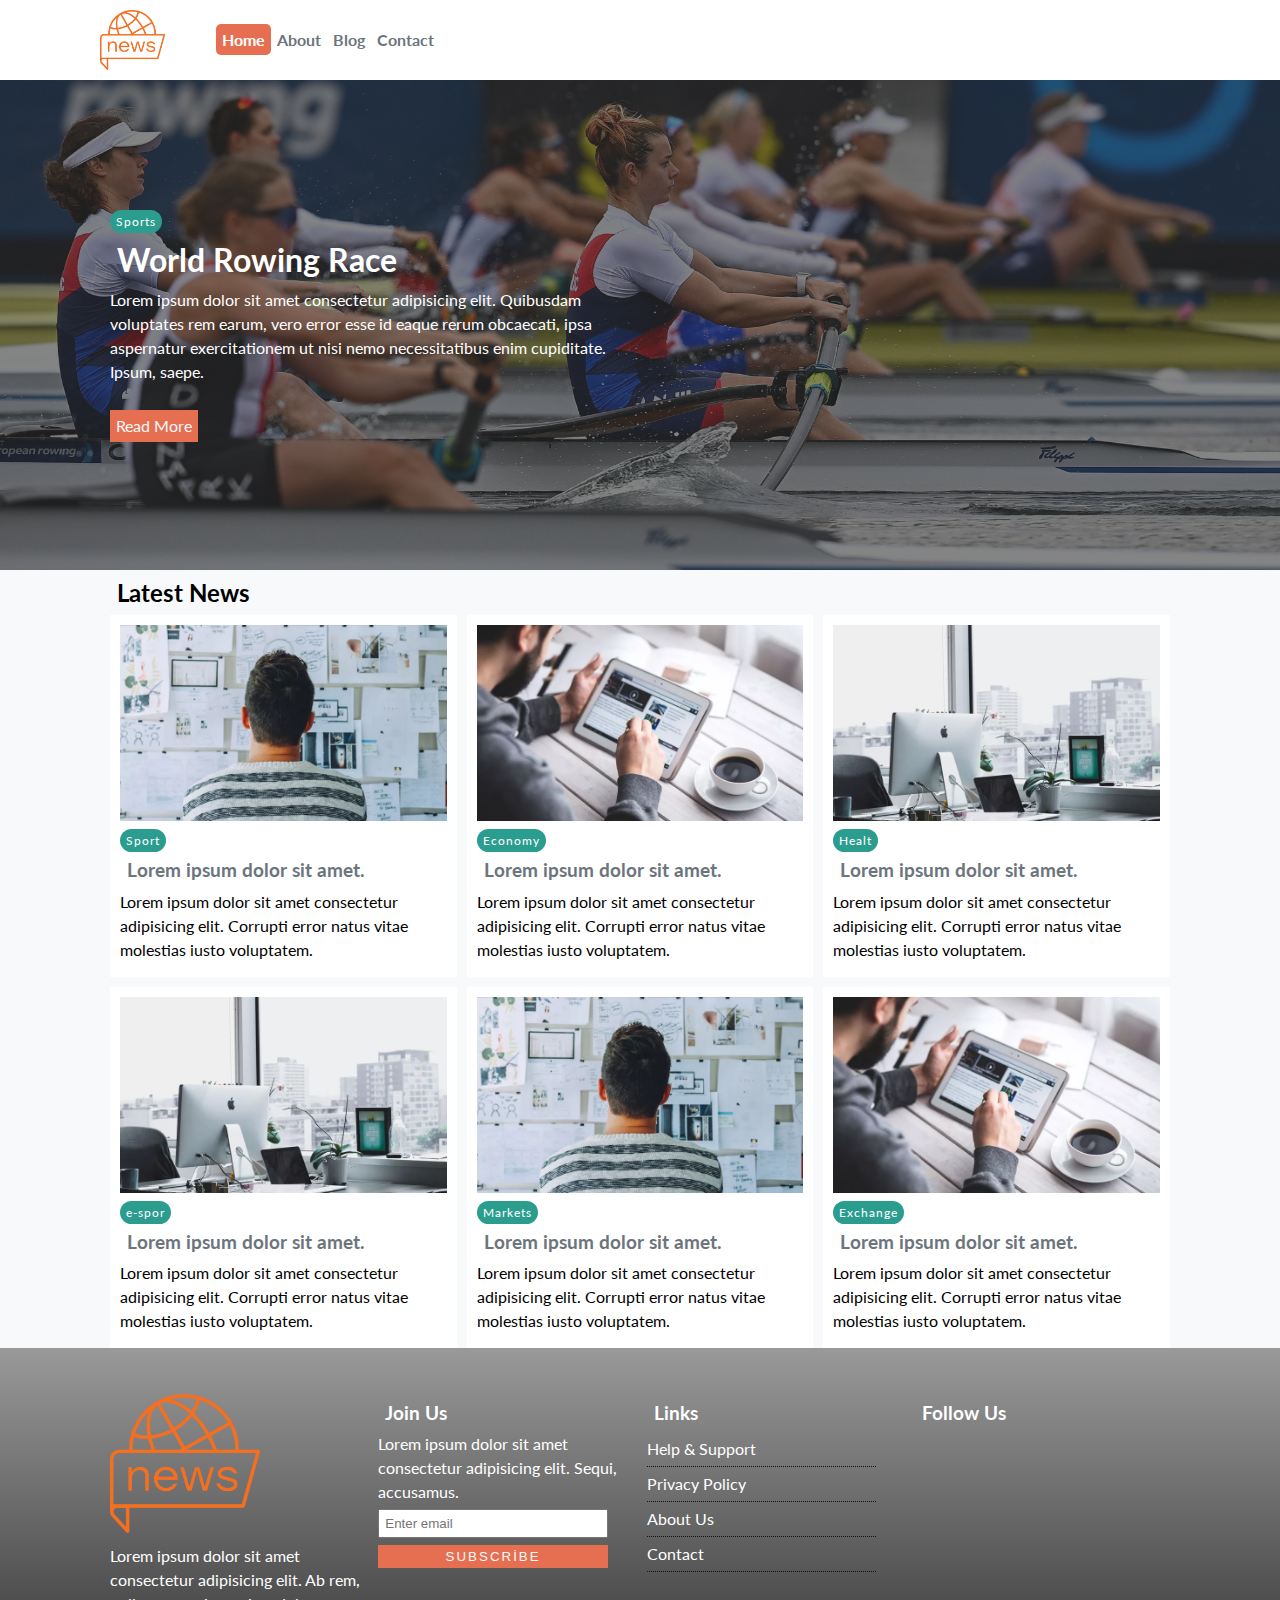
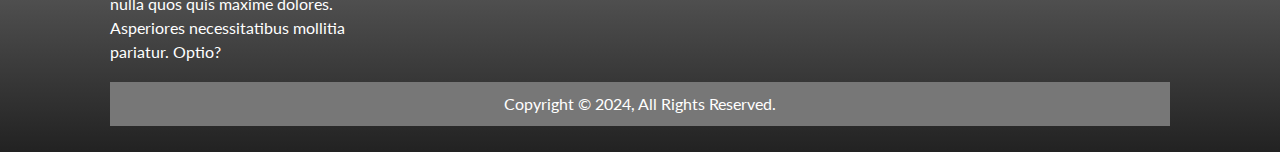
<file: index.html>
<!DOCTYPE html>
<html lang="en">
  <head>
    <meta charset="UTF-8" />
    <meta http-equiv="X-UA-Compatible" content="IE=edge" />
    <meta name="viewport" content="width=device-width, initial-scale=1.0" />
    <link
      rel="stylesheet"
      href="https://cdnjs.cloudflare.com/ajax/libs/font-awesome/5.9.0/css/all.min.css"
      integrity="sha512-q3eWabyZPc1XTCmF+8/LuE1ozpg5xxn7iO89yfSOd5/oKvyqLngoNGsx8jq92Y8eXJ/IRxQbEC+FGSYxtk2oiw=="
      crossorigin="anonymous"
      referrerpolicy="no-referrer"
    />
    <link
      href="https://fonts.googleapis.com/css2?family=Lato&family=Varela+Round&display=swap"
      rel="stylesheet"
    />
    <link rel="stylesheet" href="css/style.css" />
    <link
      rel="stylesheet"
      media="screen and (max-width: 768px)"
      href="css/mobile.css"
    />
    <title>News Site</title>
  </head>
  <body>
    <!-- navbar -->
    <nav id="main-nav" class="nav">
      <div class="container">
        <img src="img/logo.png" alt="" class="logo" />
        <ul>
          <li><a class="active" href="index.html">Home</a></li>
          <li><a href="about.html">About</a></li>
          <li><a href="blog.html">Blog</a></li>
          <li><a href="contact.html">Contact</a></li>
        </ul>
        <div class="social-icons">
          <a href="#"> <i class="fab fa-facebook fa-2x"></i> </a>
          <a href="#"> <i class="fab fa-twitter fa-2x"></i> </a>
          <a href="#"> <i class="fab fa-instagram fa-2x"></i> </a>
          <a href="#"> <i class="fab fa-youtube fa-2x"></i> </a>
        </div>
      </div>
    </nav>

    <!-- header -->
    <header id="header">
      <div class="container">
        <div class="header-container">
          <div class="header-content">
            <div class="category category-sport bg-secondary">Sports</div>
            <h1>World Rowing Race</h1>
            <p class="mb-4">
              Lorem ipsum dolor sit amet consectetur adipisicing elit. Quibusdam
              voluptates rem earum, vero error esse id eaque rerum obcaecati,
              ipsa aspernatur exercitationem ut nisi nemo necessitatibus enim
              cupiditate. Ipsum, saepe.
            </p>
            <a href="#" class="btn btn-primary">Read More</a>
          </div>
        </div>
      </div>
    </header>

    <!-- articles -->
    <section id="main-articles">
      <div class="container">
        <h2>Latest News</h2>
        <div class="articles-container">
          <article class="card">
            <img src="img/img-1.webp" alt="" />
            <div>
              <div class="category bg-secondary">Sport</div>
              <h3><a href="article.html">Lorem ipsum dolor sit amet.</a></h3>
              <p>
                Lorem ipsum dolor sit amet consectetur adipisicing elit.
                Corrupti error natus vitae molestias iusto voluptatem.
              </p>
            </div>
          </article>

          <article class="card">
            <img src="img/img-2.webp" alt="" />
            <div>
              <div class="category bg-secondary">Economy</div>
              <h3><a href="article.html">Lorem ipsum dolor sit amet.</a></h3>
              <p>
                Lorem ipsum dolor sit amet consectetur adipisicing elit.
                Corrupti error natus vitae molestias iusto voluptatem.
              </p>
            </div>
          </article>

          <article class="card">
            <img src="img/img-3.webp" alt="" />
            <div>
              <div class="category bg-secondary">Healt</div>
              <h3><a href="article.html">Lorem ipsum dolor sit amet.</a></h3>
              <p>
                Lorem ipsum dolor sit amet consectetur adipisicing elit.
                Corrupti error natus vitae molestias iusto voluptatem.
              </p>
            </div>
          </article>

          <article class="card">
            <img src="img/img-3.webp" alt="" />
            <div>
              <div class="category bg-secondary">e-spor</div>
              <h3><a href="article.html">Lorem ipsum dolor sit amet.</a></h3>
              <p>
                Lorem ipsum dolor sit amet consectetur adipisicing elit.
                Corrupti error natus vitae molestias iusto voluptatem.
              </p>
            </div>
          </article>

          <article class="card">
            <img src="img/img-1.webp" alt="" />
            <div>
              <div class="category bg-secondary">Markets</div>
              <h3><a href="article.html">Lorem ipsum dolor sit amet.</a></h3>
              <p>
                Lorem ipsum dolor sit amet consectetur adipisicing elit.
                Corrupti error natus vitae molestias iusto voluptatem.
              </p>
            </div>
          </article>

          <article class="card">
            <img src="img/img-2.webp" alt="" />
            <div>
              <div class="category bg-secondary">Exchange</div>
              <h3><a href="article.html">Lorem ipsum dolor sit amet.</a></h3>
              <p>
                Lorem ipsum dolor sit amet consectetur adipisicing elit.
                Corrupti error natus vitae molestias iusto voluptatem.
              </p>
            </div>
          </article>
        </div>
      </div>
    </section>

    <!-- footer -->

    <footer id="main-footer" class="py-3">
      <div class="container footer-container">
        <div>
          <img src="img/logo.png" alt="" />
          <p>
            Lorem ipsum dolor sit amet consectetur adipisicing elit. Ab rem,
            nulla quos quis maxime dolores. Asperiores necessitatibus mollitia
            pariatur. Optio?
          </p>
        </div>
        <div>
          <h3>Join Us</h3>
          <p>
            Lorem ipsum dolor sit amet consectetur adipisicing elit. Sequi,
            accusamus.
          </p>
          <form action="">
            <input type="email" name="" id="" placeholder="Enter email" />
            <input type="submit" value="SUBSCRİBE" class="btn btn-primary" />
          </form>
        </div>
        <div>
          <h3>Links</h3>
          <ul>
            <li><a href="">Help & Support</a></li>
            <li><a href="">Privacy Policy</a></li>
            <li><a href="">About Us</a></li>
            <li><a href="">Contact</a></li>
          </ul>
        </div>
        <div>
          <h3>Follow Us</h3>
          <div>
            <a href=""><a href="" class="fab fa-facebook fa-2x"></a></a>
            <a href=""><a href="" class="fab fa-twitter fa-2x"></a></a>
            <a href=""><a href="" class="fab fa-instagram fa-2x"></a></a>
            <a href=""><a href="" class="fab fa-youtube fa-2x"></a></a>
          </div>
        </div>
        <div>
          <p>Copyright &copy; 2024, All Rights Reserved.</p>
        </div>
      </div>
    </footer>
  </body>
</html>
</file>
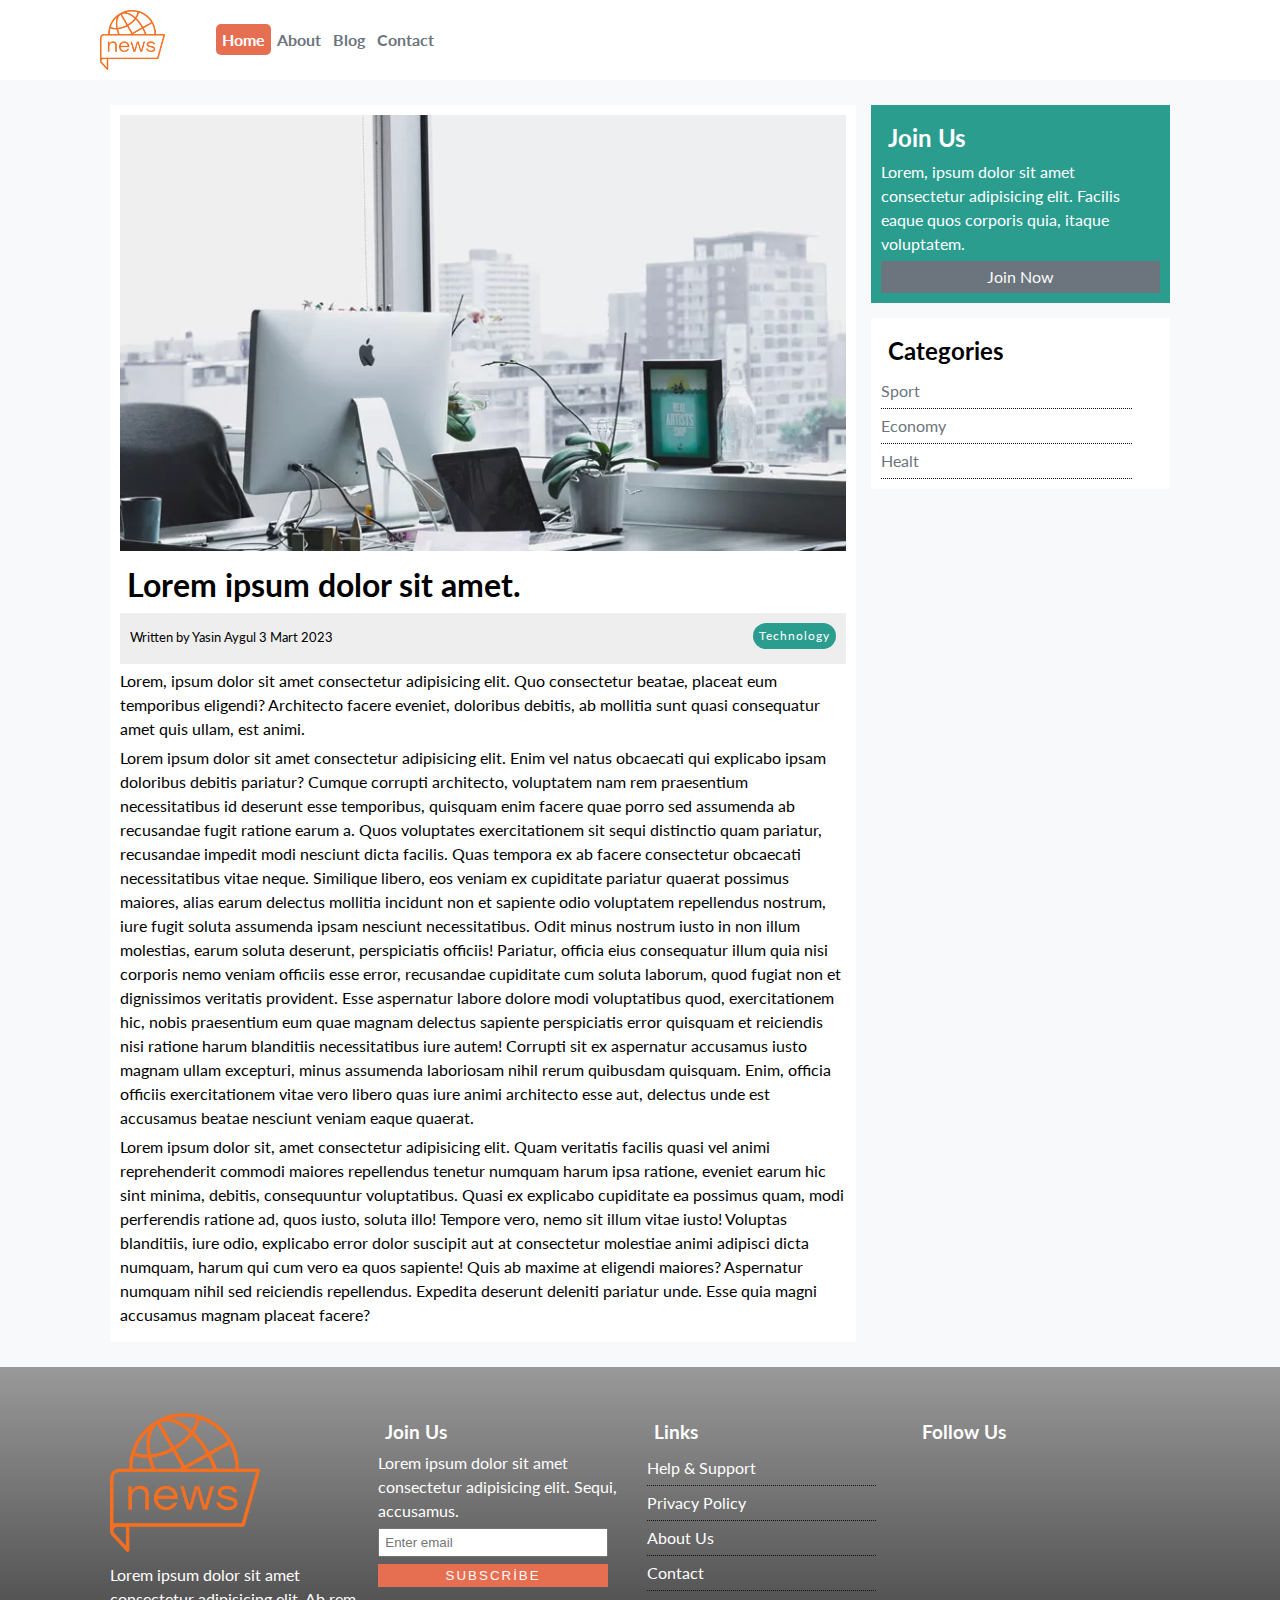
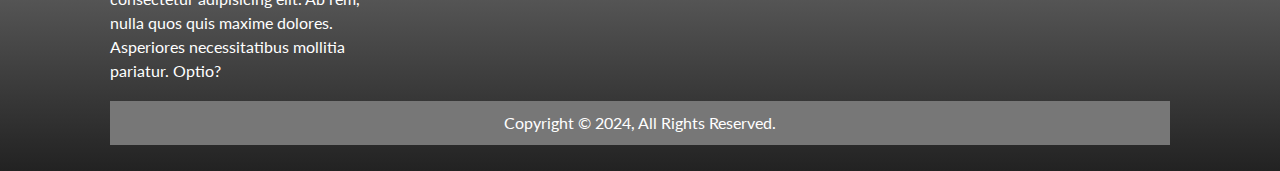
<file: article.html>
<!DOCTYPE html>
<html lang="en">
  <head>
    <meta charset="UTF-8" />
    <meta http-equiv="X-UA-Compatible" content="IE=edge" />
    <meta name="viewport" content="width=device-width, initial-scale=1.0" />
    <link
      rel="stylesheet"
      href="https://cdnjs.cloudflare.com/ajax/libs/font-awesome/5.9.0/css/all.min.css"
      integrity="sha512-q3eWabyZPc1XTCmF+8/LuE1ozpg5xxn7iO89yfSOd5/oKvyqLngoNGsx8jq92Y8eXJ/IRxQbEC+FGSYxtk2oiw=="
      crossorigin="anonymous"
      referrerpolicy="no-referrer"
    />
    <link
      href="https://fonts.googleapis.com/css2?family=Lato&family=Varela+Round&display=swap"
      rel="stylesheet"
    />
    <link rel="stylesheet" href="css/style.css" />
    <link
      rel="stylesheet"
      media="screen and (max-width: 768px)"
      href="css/mobile.css"
    />
    <title>News Site</title>
  </head>
  <body>
    <!-- navbar -->
    <nav id="main-nav" class="nav">
      <div class="container">
        <img src="img/logo.png" alt="" class="logo" />
        <ul>
          <li><a class="active" href="index.html">Home</a></li>
          <li><a href="about.html">About</a></li>
          <li><a href="blog.html">Blog</a></li>
          <li><a href="contact.html">Contact</a></li>
        </ul>
        <div class="social-icons">
          <a href="#"> <i class="fab fa-facebook fa-2x"></i> </a>
          <a href="#"> <i class="fab fa-twitter fa-2x"></i> </a>
          <a href="#"> <i class="fab fa-instagram fa-2x"></i> </a>
          <a href="#"> <i class="fab fa-youtube fa-2x"></i> </a>
        </div>
      </div>
    </nav>

    <!-- articles -->
    <section id="articles">
      <div class="container">
        <div class="page-container">
          <article id="article" class="card">
            <img src="img/img-3.webp" alt="" />
            <h1>Lorem ipsum dolor sit amet.</h1>
            <div class="meta">
              <small>
                <i class="fas fa-user"></i> Written by Yasin Aygul 3 Mart 2023
              </small>
              <div class="category bg-secondary">Technology</div>
            </div>
            <p>
              Lorem, ipsum dolor sit amet consectetur adipisicing elit. Quo
              consectetur beatae, placeat eum temporibus eligendi? Architecto
              facere eveniet, doloribus debitis, ab mollitia sunt quasi
              consequatur amet quis ullam, est animi.
            </p>
            <p>
              Lorem ipsum dolor sit amet consectetur adipisicing elit. Enim vel
              natus obcaecati qui explicabo ipsam doloribus debitis pariatur?
              Cumque corrupti architecto, voluptatem nam rem praesentium
              necessitatibus id deserunt esse temporibus, quisquam enim facere
              quae porro sed assumenda ab recusandae fugit ratione earum a. Quos
              voluptates exercitationem sit sequi distinctio quam pariatur,
              recusandae impedit modi nesciunt dicta facilis. Quas tempora ex ab
              facere consectetur obcaecati necessitatibus vitae neque. Similique
              libero, eos veniam ex cupiditate pariatur quaerat possimus
              maiores, alias earum delectus mollitia incidunt non et sapiente
              odio voluptatem repellendus nostrum, iure fugit soluta assumenda
              ipsam nesciunt necessitatibus. Odit minus nostrum iusto in non
              illum molestias, earum soluta deserunt, perspiciatis officiis!
              Pariatur, officia eius consequatur illum quia nisi corporis nemo
              veniam officiis esse error, recusandae cupiditate cum soluta
              laborum, quod fugiat non et dignissimos veritatis provident. Esse
              aspernatur labore dolore modi voluptatibus quod, exercitationem
              hic, nobis praesentium eum quae magnam delectus sapiente
              perspiciatis error quisquam et reiciendis nisi ratione harum
              blanditiis necessitatibus iure autem! Corrupti sit ex aspernatur
              accusamus iusto magnam ullam excepturi, minus assumenda laboriosam
              nihil rerum quibusdam quisquam. Enim, officia officiis
              exercitationem vitae vero libero quas iure animi architecto esse
              aut, delectus unde est accusamus beatae nesciunt veniam eaque
              quaerat.
            </p>
            <p>
              Lorem ipsum dolor sit, amet consectetur adipisicing elit. Quam
              veritatis facilis quasi vel animi reprehenderit commodi maiores
              repellendus tenetur numquam harum ipsa ratione, eveniet earum hic
              sint minima, debitis, consequuntur voluptatibus. Quasi ex
              explicabo cupiditate ea possimus quam, modi perferendis ratione
              ad, quos iusto, soluta illo! Tempore vero, nemo sit illum vitae
              iusto! Voluptas blanditiis, iure odio, explicabo error dolor
              suscipit aut at consectetur molestiae animi adipisci dicta
              numquam, harum qui cum vero ea quos sapiente! Quis ab maxime at
              eligendi maiores? Aspernatur numquam nihil sed reiciendis
              repellendus. Expedita deserunt deleniti pariatur unde. Esse quia
              magni accusamus magnam placeat facere?
            </p>
          </article>
          <aside class="card bg-secondary">
            <h2>Join Us</h2>
            <p>
              Lorem, ipsum dolor sit amet consectetur adipisicing elit. Facilis
              eaque quos corporis quia, itaque voluptatem.
            </p>
            <a href="#" class="btn btn-dark btn-block">Join Now</a>
          </aside>
          <aside id="categories" class="card">
            <h2>Categories</h2>
            <ul>
              <li>
                <a href="#"><i class="fas fa-chevron-right"></i> Sport</a>
              </li>
              <li>
                <a href="#"><i class="fas fa-chevron-right"></i>Economy</a>
              </li>
              <li>
                <a href="#"><i class="fas fa-chevron-right"></i>Healt</a>
              </li>
            </ul>
          </aside>
        </div>
      </div>
    </section>

    <!-- footer -->

    <footer id="main-footer" class="py-3">
      <div class="container footer-container">
        <div>
          <img src="img/logo.png" alt="" />
          <p>
            Lorem ipsum dolor sit amet consectetur adipisicing elit. Ab rem,
            nulla quos quis maxime dolores. Asperiores necessitatibus mollitia
            pariatur. Optio?
          </p>
        </div>
        <div>
          <h3>Join Us</h3>
          <p>
            Lorem ipsum dolor sit amet consectetur adipisicing elit. Sequi,
            accusamus.
          </p>
          <form action="">
            <input type="email" name="" id="" placeholder="Enter email" />
            <input type="submit" value="SUBSCRİBE" class="btn btn-primary" />
          </form>
        </div>
        <div>
          <h3>Links</h3>
          <ul>
            <li><a href="">Help & Support</a></li>
            <li><a href="">Privacy Policy</a></li>
            <li><a href="">About Us</a></li>
            <li><a href="">Contact</a></li>
          </ul>
        </div>
        <div>
          <h3>Follow Us</h3>
          <div>
            <a href=""><a href="" class="fab fa-facebook fa-2x"></a></a>
            <a href=""><a href="" class="fab fa-twitter fa-2x"></a></a>
            <a href=""><a href="" class="fab fa-instagram fa-2x"></a></a>
            <a href=""><a href="" class="fab fa-youtube fa-2x"></a></a>
          </div>
        </div>
        <div>
          <p>Copyright &copy; 2024, All Rights Reserved.</p>
        </div>
      </div>
    </footer>
  </body>
</html>
</file>
<file: css/style.css>
/* sayfayı yapmaya başlamadan önce yazılması gerekenler */

:root {
  --primary-color: #e76f51;
  --secondary-color: #2a9d8f;
  --light-color: #f8f9fa;
  --dark-color: #6c757d;

  --max-width: 1100px;
}

/* zemin renkleri */

.bg-primary {
  background-color: var(--primary-color);
  color: #fff;
}

.bg-secondary {
  background-color: var(--secondary-color) !important;
  color: #fff;
}

.bg-light {
  background-color: var(--light-color);
  color: var(--dark-color);
}

.bg-dark {
  background-color: var(--dark-color);
  color: #fff;
}

/* butonlar */
.btn {
  display: inline-block;
  border: none;
  background-color: var(--dark-color);
  color: var(--light-color);
  padding: 0.4rem 0.6rem;
  text-align: center;
}

.btn:hover {
  opacity: 0.8;
}

.btn-light {
  background-color: var(--light-color);
}

.btn-dark {
  background-color: var(--dark-color);
}

.btn-primary {
  background-color: var(--primary-color);
}

.btn-block {
  display: block;
  width: 100%;
  text-align: center;
}

* {
  margin: 0;
  padding: 0;
  box-sizing: border-box;
}

html {
  font-size: 10px;
}

body {
  font-family: "Lato", sans-serif;
  font-size: 1.6rem;
  line-height: 1.5;
  background-color: var(--light-color);
}

a {
  color: var(--dark-color);
  text-decoration: none;
}

ul {
  list-style: none;
}

img {
  width: 100%;
}

h1,
h2,
h3,
h4,
h5,
h6 {
  font-family: "Varela Round" sans-serif;
  margin: 0.7rem;
  line-height: 1.3;
}

p {
  margin: 0.5rem 0;
}
/* buraya kadar kaplıyor */

/* -------------------------------------------------------------------------------------------------- */

/* utils */

.container {
  max-width: var(--max-width);
  margin: 0 auto;
  padding: 0 2rem;
}

/* otomatik padding oluşturma  */

.p-1 {
  padding: 0.5rem;
}
.p-2 {
  padding: 0.6rem;
}
.p-3 {
  padding: 0.8rem;
}
.p-4 {
  padding: 1rem;
}

/* padding top */

.pt-1 {
  padding-top: 0.5rem;
}
.pt-2 {
  padding-top: 0.6rem;
}
.pt-3 {
  padding-top: 0.8rem;
}
.pt-4 {
  padding-top: 1rem;
}

/* paddding top-bottom  y-ekseni*/

.py-1 {
  padding-top: 0.5rem;
  padding-bottom: 0.5rem;
}
.py-2 {
  padding-top: 0.6rem;
  padding-bottom: 0.6rem;
}

.py-3 {
  padding-top: 4.6rem;
  padding-bottom: 2.6rem;
}

/* padding left-right x-ekseni */

.px-1 {
  padding-left: 0.5rem;
  padding-right: 0.5rem;
}
.px-2 {
  padding-left: 0.6rem;
  padding-right: 0.6rem;
}

/* otomatik margin oluşturma */

.m-1 {
  margin: 0.5rem;
}
.m-2 {
  margin: 0.6;
}
.m-3 {
  margin: 0.8rem;
}
.m-4 {
  margin: 1rem;
}

/* margin battom */
.mb-1 {
  margin-bottom: 0.5rem;
}
.mb-2 {
  margin-bottom: 0.6;
}
.mb-3 {
  margin-bottom: 0.8rem;
}
.mb-4 {
  margin-bottom: 2.6rem;
}

/* kart sınıfı */

.card {
  background-color: #fff;
  padding: 1rem;
}

.card-primary {
  background-color: var(--primary-color);
  padding: 1rem;
}

/* kategori betch sınıfı */

.category {
  display: inline;
  color: #fff;
  font-size: 1.2rem;
  letter-spacing: 1px;
  padding: 0.4rem 0.6rem;
  border-radius: 15px;
  margin-bottom: 0.5rem;
}

/* navbar kısmı  */

#main-nav {
  background-color: #fff;
  position: static;
  top: 0;
  z-index: 3;
}

#main-nav .container {
  display: grid;
  grid-template-columns: 0.6fr 3fr 2fr;
  padding: 1rem;
  align-items: center;
}

#main-nav .logo {
  width: 65px;
}

#main-nav ul {
  display: flex;
  justify-self: start;
}

#main-nav ul li a {
  padding: 0.6rem;
  font-weight: bold;
}

#main-nav ul li a.active {
  background-color: var(--primary-color);
  color: #fff;
  border-radius: 5px;
}

#main-nav ul li a:hover {
  border-bottom: 3px solid var(--primary-color);
}

#main-nav ul li a.active:hover {
  background-color: var(--light-color);
  color: var(--dark-color);
}

#main-nav .social-icons {
  justify-self: end;
}

.fab {
  padding: 0.4rem;
}

.fab:hover {
  color: var(--primary-color);
}

/* header kısmı */

#header {
  color: #fff;
  background: #333;
  padding: 2rem;
  position: relative;
}

#header::before {
  content: "";
  background: url("../img/rowing.jpeg") no-repeat center center/cover;
  position: absolute;
  top: 0;
  left: 0;
  width: 100%;
  height: 100%;
  opacity: 0.4;
}

#header .header-container {
  display: grid;
  grid-template-columns: repeat(2, 1fr);
  height: 50vh;
  align-items: center;
  justify-content: center;
}

#header .header-content {
  z-index: 2;
}

/* article */
#main-articles .articles-container {
  display: grid;
  grid-template-columns: repeat(3, 1fr);
  gap: 1rem;
}

/* footer */
#main-footer {
  background: linear-gradient(#999, #222);
  color: #fff;
}

#main-footer img {
  width: 150px;
}

#main-footer a {
  color: #fff;
}

#main-footer .footer-container {
  display: grid;
  grid-template-columns: repeat(4, 1fr);
  gap: 1.3rem;
}

#main-footer .footer-container > *:last-child {
  background-color: #777;
  grid-column: 1 / span 4;
  padding: 0.5rem;
  text-align: center;
}

#main-footer .footer-container input[type="email"] {
  width: 90%;
  padding: 0.5rem;
  margin-bottom: 0.5rem;
}

#main-footer .footer-container input[type="submit"] {
  width: 90%;
  letter-spacing: 0.2rem;
}

#main-footer .footer-container ul li {
  padding: 0.5rem 0;
  border-bottom: 1px dotted #111;
  width: 90%;
}

#main-footer .footer-container ul li a:hover {
  color: var(--primary-color);
}

/* article details */

.page-container {
  display: grid;
  grid-template-columns: 5fr 2fr;
  margin: 2.5rem 0;
  gap: 1.5rem;
}

.page-container > *:first-child {
  grid-row: 1 / span 3;
}

#article .meta {
  display: flex;
  justify-content: space-between;
  align-items: center;
  padding: 1rem;
  background-color: #eee;
}

.page-container #categories ul li {
  padding: 0.5rem 0;
  border-bottom: 1px dotted #111;
  width: 90%;
}

.page-container #categories ul li a:hover {
  color: var(--primary-color);
}
</file>
<file: css/mobile.css>
#main-nav .social-icons {
  display: none;
}

#main-nav .container {
  grid-template-columns: 1fr;
  gap: 1.2rem;
}

#main-nav ul,
#main-nav img {
  justify-self: center;
}

#main-articles .articles-container {
  grid-template-columns: repeat(2, 1fr);
}

@media (max-width: 600px) {
  #header .header-container,
  #main-articles .articles-container,
  #main-footer .footer-container {
    grid-template-columns: 1fr;
  }

  #main-footer .footer-container > *:last-child {
    grid-column: 1;
  }

  #main-footer .footer-container > * {
    border-bottom: 1px dotted#444;
    padding-bottom: 1rem;
  }

  .page-container {
    grid-template-columns: 1fr;
  }
}
</file>
